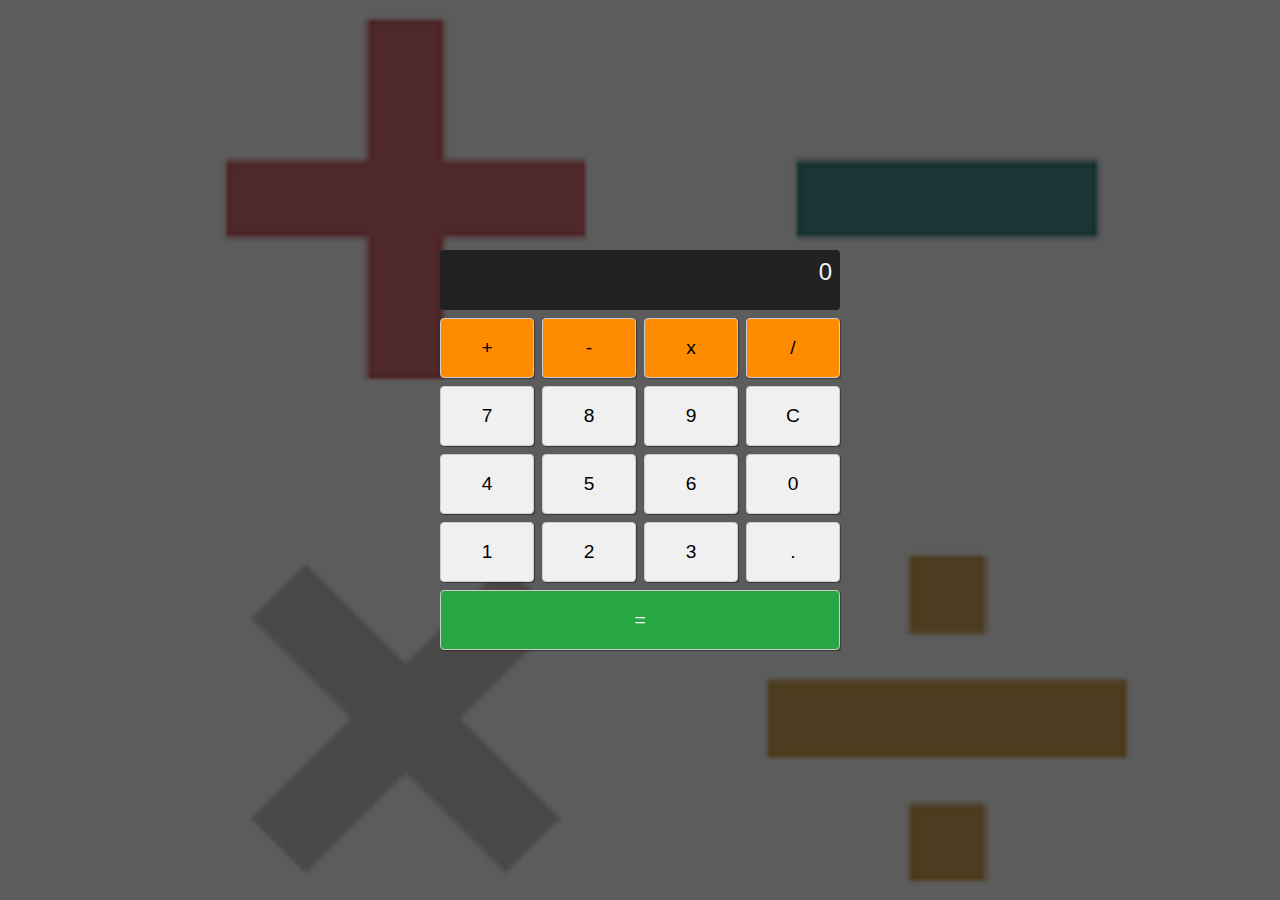
<file: Projetos-JavaScript/Projeto Calculadora/index.html>
<!DOCTYPE html>
<html lang="en">
<head>
    <meta charset="UTF-8">
    <meta name="viewport" content="width=device-width, initial-scale=1.0">
    <link rel="shortcut icon" href="assets/images/favicon.ico" type="image/x-icon">
    <link rel="stylesheet" href="assets/css/style.css">
    <script defer src="assets/js/script.js"></script>
    <title>Calculadora</title>
</head>
<body>
    <div class="calculator">
        <div class="display" id="display">0</div>
        <button class="btn operador" onclick="clique('+')">+</button>
        <button class="btn operador" onclick="clique('-')">-</button>
        <button class="btn operador" onclick="clique('*')">x</button>
        <button class="btn operador" onclick="clique('/')">/</button>
        <button class="btn" onclick="clique('7')">7</button>
        <button class="btn" onclick="clique('8')">8</button>
        <button class="btn" onclick="clique('9')">9</button>
        <button class="btn" onclick="limparDisplay()">C</button>
        <button class="btn" onclick="clique('4')">4</button>
        <button class="btn" onclick="clique('5')">5</button>
        <button class="btn" onclick="clique('6')">6</button>
        <button class="btn" onclick="clique('0')">0</button>
        <button class="btn" onclick="clique('1')">1</button>
        <button class="btn" onclick="clique('2')">2</button>
        <button class="btn" onclick="clique('3')">3</button>
        <button class="btn" onclick="clique('.')">.</button>
        <button class="btn" onclick="calculaResultado()" id="equals">=</button>
    </div>
</body>
</html>
</file>
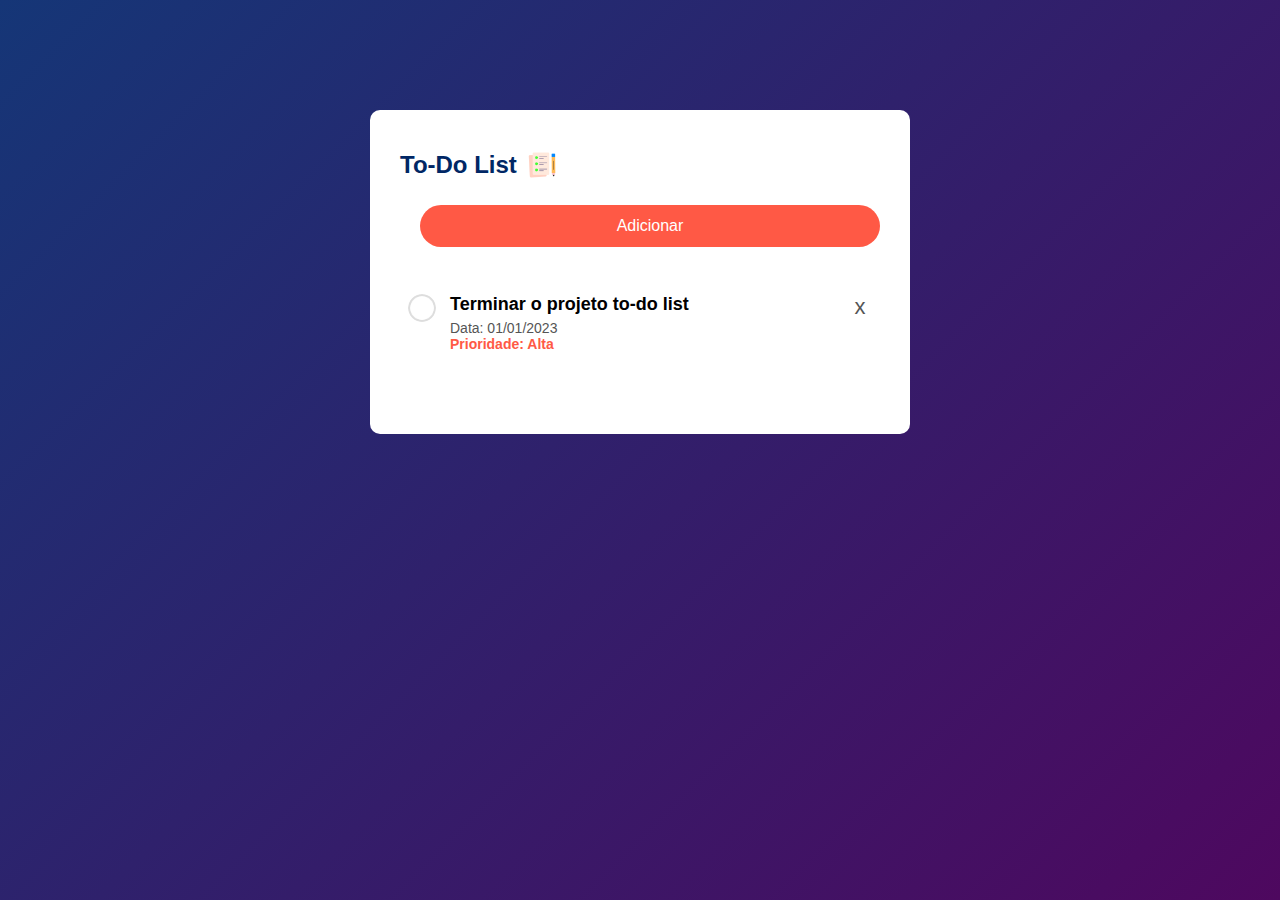
<file: Projetos-JavaScript/Projeto To-Do List/index.html>
<!DOCTYPE html>
<html lang="pt-br">
<head>
    <meta charset="UTF-8">
    <meta name="viewport" content="width=device-width, initial-scale=1.0">
    <link rel="shortcut icon" href="assets/imagens/favicon.ico" type="image/x-icon">
    <link rel="stylesheet" href="assets/css/style.css">
    <script defer src="assets/js/script.js"></script>
    <title>To-Do List</title>
</head>
<body>
    <div class="container">
        <div class="todo-app">
            <h2>To-Do List <img src="assets/imagens/icon.png" alt=""></h2>
            <div class="row">
                <button onclick="abrirModal()" id="addtarefa">Adicionar</button>
            </div>
            <ul id="listContainer">
                <li class="tarefa">
                    <div class="info">
                        <div class="descricao">Terminar o projeto to-do list</div>
                        <div class="data">Data: 01/01/2023</div>
                        <div class="prioridade">Prioridade: Alta</div>
                    </div>
                    <span class="buttonExcluir">x</span>
                </li>
                <!-- Outras tarefas aqui -->
            </ul>
        </div>

        <div id="taskModal" class="modal">
            <div class="modal-content">
                <span onclick="closeModal()" class="close" id="closeModalBtn">&times;</span>
              <h2>Tarefa</h2>
              <form id="taskForm">
                <label for="description">Descrição:</label>
                <input type="text" id="tarefa" name="description" required>
          
                <label for="date">Data:</label>
                <input type="date" id="date" name="date" required>
          
                <label for="priority">Prioridade:</label>
                <select id="priority" name="priority" required>
                  <option value="alta">Alta</option>
                  <option value="media">Media</option>
                  <option value="baixa">Baixa</option>
                </select>
          
                <button onclick="addTarefa()" type="submit">Adicionar Tarefa</button>
              </form>
            </div>
          </div>
    </div>
</body>
</html>
</file>
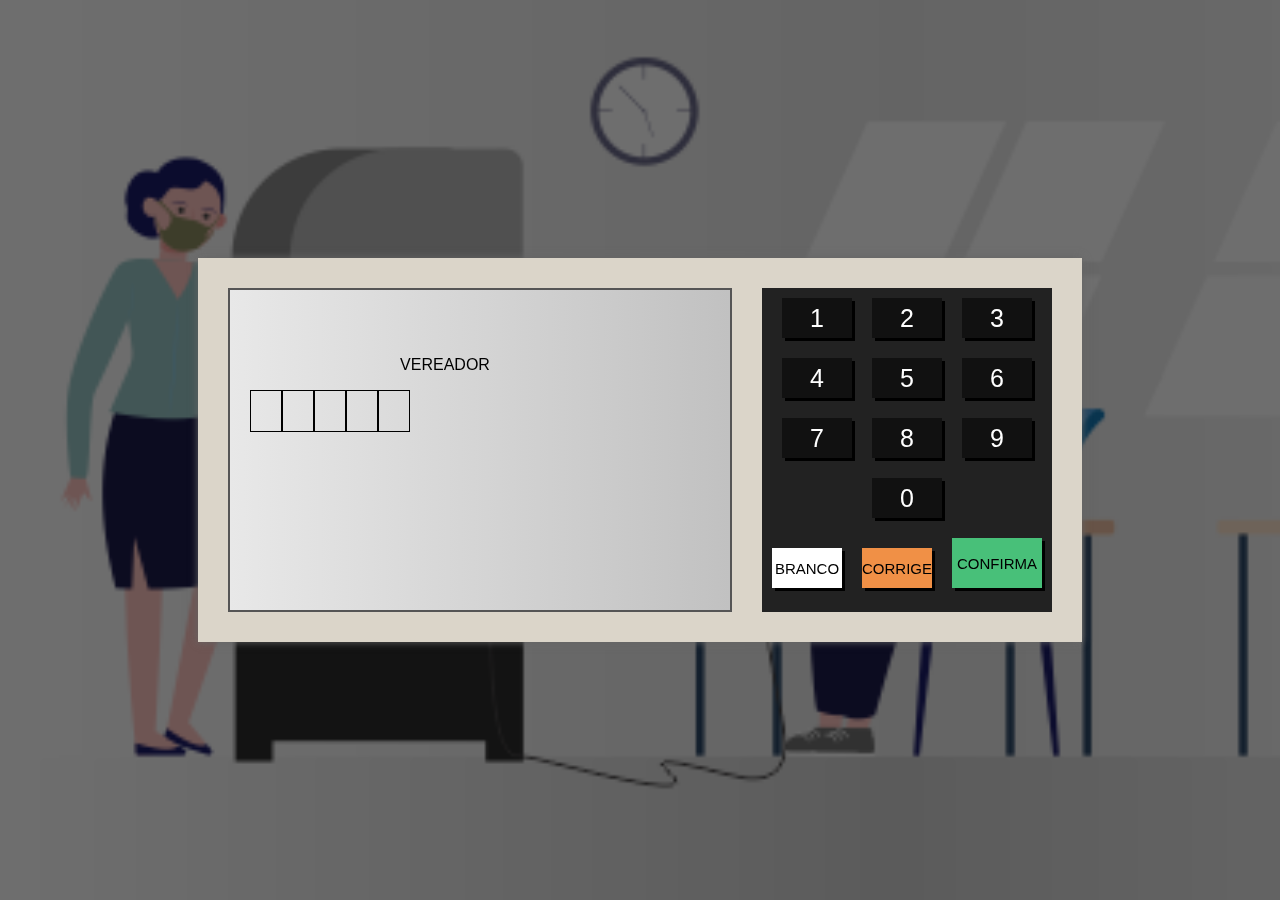
<file: Projetos-JavaScript/Projeto Urna Eletrônica/index.html>
<!DOCTYPE html>
<html lang="en">
<head>
    <meta charset="UTF-8">
    <meta name="viewport" content="width=device-width, initial-scale=1.0">
    <script defer src="assets/js/etapas.js"></script>
    <script defer src="assets/js/script.js"></script>
    <link rel="shortcut icon" href="assets/images/favicon.ico" type="image/x-icon">
    <link rel="stylesheet" href="assets/css/style.css">
    <title>Urna Eletrônica</title>
</head>
<body>
    <div class="urna">
        <div class="tela">
            <div class="d-1">
                <div class="d-1-left">
                    <div class="d-1-1">
                        <span>SEU VOTO PARA</span>
                    </div>
                    <div class="d-1-2">
                        <span>VEREADOR</span>
                    </div>
                    <div class="d-1-3">
                       <div class="numero pisca"></div>
                       <div class="numero"></div>
                    </div>
                    <div class="d-1-4">
                        Nome: JP <br>
                        Partido: jpjp <br>
                        Vice-prefeito: Campos
                     </div>
                </div>
                <div class="d-1-right">
                    <div class="d-1-image">
                        <img src="assets/images/candidato1.jpg" alt="">
                        Prefeito
                    </div>
                    <div class="d-1-image small">
                        <img src="assets/images/vice1.jpg" alt="">
                        Vice-prefeito
                    </div>
                </div>
            </div>
            <div class="d-2">
                Aperte a tela: <br>
                CONFIRMA para CONFIRMAR este voto <br>
                CORRIGE para REINICIAR este voto
            </div>
        </div>
        <div class="teclado">
            <div class="teclado-linha">
                <div class="teclado-botao" onclick="clicou('1')">1</div>
                <div class="teclado-botao" onclick="clicou('2')">2</div>
                <div class="teclado-botao" onclick="clicou('3')">3</div>
            </div>
            <div class="teclado-linha">
                <div class="teclado-botao" onclick="clicou('4')">4</div>
                <div class="teclado-botao" onclick="clicou('5')">5</div>
                <div class="teclado-botao" onclick="clicou('6')">6</div>
            </div>
            <div class="teclado-linha">
                <div class="teclado-botao" onclick="clicou('7')">7</div>
                <div class="teclado-botao" onclick="clicou('8')">8</div>
                <div class="teclado-botao" onclick="clicou('9')">9</div>
            </div>
            <div class="teclado-linha">
                <div class="teclado-botao" onclick="clicou('0')">0</div>
            </div>
            <div class="teclado-linha">
                <div class="teclado-botao botao-branco" onclick="branco()">BRANCO</div>
                <div class="teclado-botao botao-corrige" onclick="corrige()">CORRIGE</div>
                <div class="teclado-botao botao-confirma" onclick="confirma()">CONFIRMA</div>
            </div>
        </div>
    </div>

    <audio class="audio-digito" src="assets/sounds/Urna-digito.mp3"></audio>
    <audio class="audio-fim" src="assets/sounds/urna-fim.mp3"></audio>
</body>
</html>
</file>
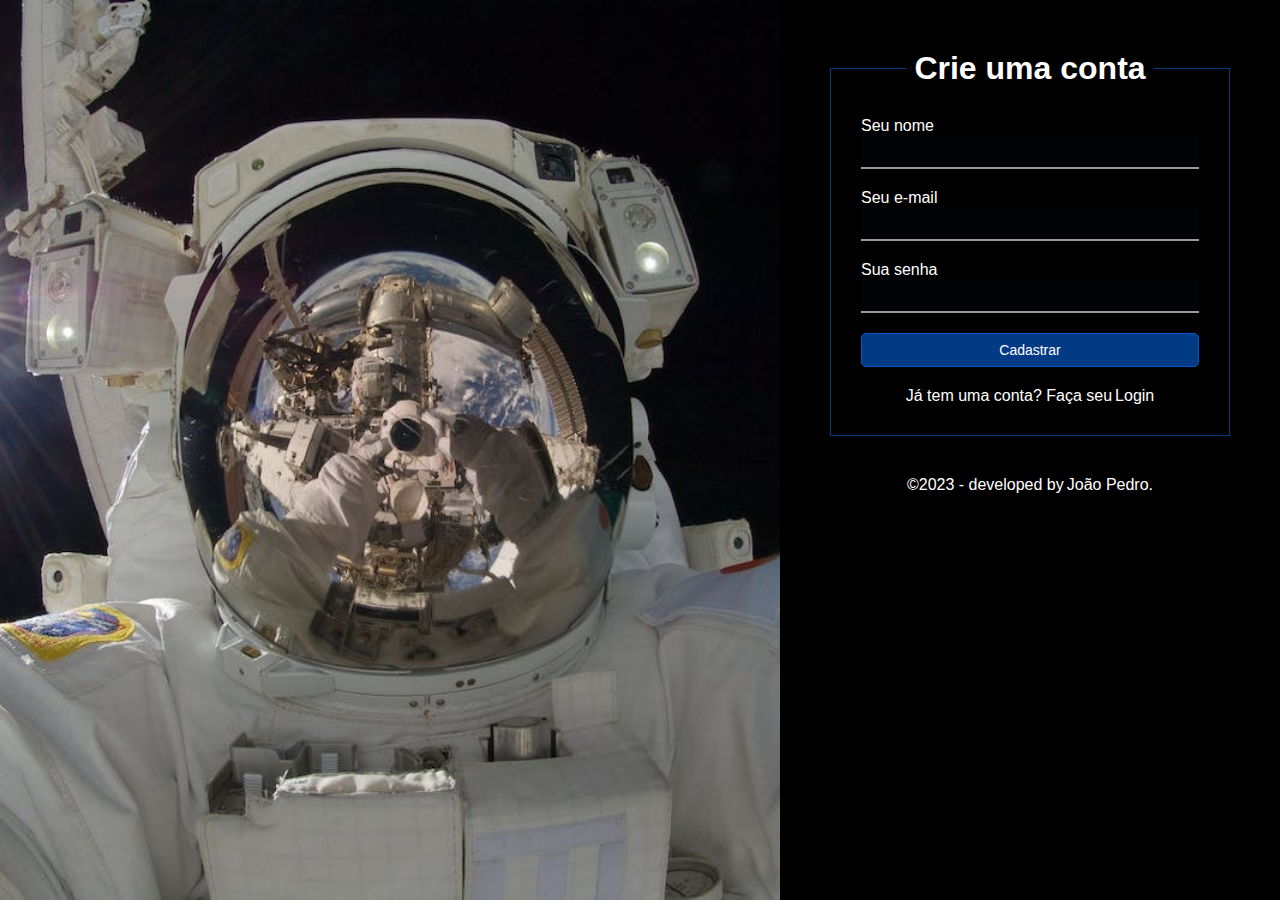
<file: Projetos-JavaScript/Projeto Validador de Formulários/index.html>
<!DOCTYPE html>
<html lang="en">
<head>
    <meta charset="UTF-8">
    <meta name="viewport" content="width=device-width, initial-scale=1.0">
    <title>Validador de Formulário</title>
    <link rel="shortcut icon" href="assets/images/favicon.ico" type="image/x-icon">
    <link rel="stylesheet" href="assets/css/style.css">
    <script defer src="assets/js/script.js"></script>
</head>
<body>
    <div class="screen">
        <div class="left-side">
            <!-- <img src="assets/images/financial_data.png" alt=""> -->
        </div>
        <div class="right-side">
            <fieldset>
                <legend><h1>Crie uma conta</h1></legend>

                <form method="POST" action="cadastro.PHP" class="validator">
                    <label>
                        Seu nome <br>
                        <input type="text" name="name" data-rules="required|min=2">
                    </label>
                    <label>
                        Seu e-mail <br>
                        <input type="email" name="email" data-rules="required|email">
                    </label>
                    <label>
                        Sua senha <br>
                        <input type="password" name="password" data-rules="required|min=4">
                    </label>
                    <label>
                        <input type="submit" value="Cadastrar" id="button">
                    </label>
                </form>

                <div class="login">
                    Já tem uma conta? Faça seu <a href="">Login</a>
                </div>
            </fieldset>
            <div class="autoria">
                ©2023 - developed by <a href="https://github.com/joaopedroccarvalho" target="_blank">João Pedro</a>.
            </div>
        </div>
    </div>
</body>
</html>
</file>
<file: Projetos-JavaScript/Projeto Calculadora/assets/css/style.css>
body {
    margin: 0;
    width: 100vw;
    height: 100vh;
    display: flex;
    justify-content: center;
    align-items: center;
    font-family: Arial, Helvetica, sans-serif;
    position: relative; /* Adiciona position:relative para criar um contexto de empilhamento para o ::before */
    overflow: hidden; /* Garante que qualquer conteúdo extra não ultrapasse o body */
}

body::before {
    content: "";
    background: rgba(15, 15, 15, 0.678); /* Ajuste o valor do canal alfa conforme necessário */
    position: absolute;
    width: 100%;
    height: 100%;
    z-index: -1; /* Coloca o ::before atrás do conteúdo do body */
}

body::after {
    content: "";
    background: url(../images/download.png);
    position: absolute;
    width: 100%;
    height: 100%;
    background-position: left;
    background-size: cover;
    z-index: -2; /* Coloca o ::after atrás de tudo */
}

.calculator {
    display: grid;
    grid-template-columns: repeat(4, 1fr);
    grid-gap: 8px;
    width: 400px;
    height: 400px;
    margin: auto;
}

.display {
    grid-column: span 4;
    background-color: #222;
    color: #f4f4f4;
    font-size: 1.5em;
    text-align: right;
    padding: 8px;
    border-radius: 4px;
}

.btn {
    font-size: 1.2em;
    padding: 10px;
    background-color: #f0f0f0;
    border: 1px solid #ccc;
    cursor: pointer;
    box-shadow: 1px 1px 1px #00000060;
    border-radius: 4px;
}

.operador {
    background-color: #ff8c00;
}

#equals {
    grid-column: span 4;
    background-color: #28a745;
    color: #fff;
}

.btn:hover {
    background-color: #ddd;
}
</file>
<file: Projetos-JavaScript/Projeto To-Do List/assets/css/style.css>
* {
    margin: 0;
    padding: 0;
    font-family: 'Popins', sans-serif;
    box-sizing: border-box;
}
.container {
    width: 100%;
    min-height: 100vh;
    background: linear-gradient(135deg, #153677, #4e085f);
    padding: 10px;
}
.todo-app {
    width: 100%;
    max-width: 540px;
    background: #fff;
    margin: 100px auto 20px;
    padding: 40px 30px 70px;
    border-radius: 10px;
}
.todo-app h2 {
    color: #002765;
    display: flex;
    align-items: center;
    margin-bottom: 20px;
}
.todo-app h2 img {
    width: 30px;
    margin-left: 10px;
}
.row {
    display: flex;
    align-items: center;
    justify-content: space-between;
    /* background: #edeef0; */
    border-radius: 30px;
    padding-left: 20px;
    margin-bottom: 25px;
}
/* input {
    flex: 1;
    border: none;
    outline: none;
    background: transparent;
    padding: 10px;
    font-weight: 14px;
} */
#addtarefa {
    border: none;
    outline: none;
    padding: 12px 50px;
    background: #ff5945;
    color: #fff;
    font-size: 16px;
    border-radius: 40px;
    cursor: pointer;
}
ul li{
    list-style: none;
    font-size: 17px;
    padding: 12px 8px 12px 50px;
    user-select: none;
    cursor: pointer;
    position: relative;
}
ul li::before {
    content: '';
    position: absolute;
    height: 28px;
    width: 28px;
    border-radius: 50px;
    background-image: url(../imagens/unchecked.png);
    background-size: cover;
    background-position: center;
    top: 12px;
    left: 8px;
}
ul li.checked {
    color: #555;
    text-decoration: line-through;
    
}
ul li.checked::before {
    background-image: url(../imagens/checked.png);
}
ul li span{
    position: absolute;
    right: 0;
    top: 5px;
    width: 40px;
    height: 40px;
    font-size: 22px;
    color: #555;
    line-height: 40px;
    text-align: center;
    border-radius: 50px;
}
ul li span:hover {
    background: #edeef0;
}
.tarefa .descricao {
    font-size: 18px;
    margin-bottom: 5px;
    font-weight: bold;
}

.tarefa .data {
    font-size: 14px;
    color: #555;
}

.tarefa .prioridade {
    font-size: 14px;
    color: #ff5945;
    font-weight: bold;
}
.tarefa span {
    width: 40px;
    height: 40px;
    font-size: 22px;
    color: #555;
    line-height: 40px;
    text-align: center;
    border-radius: 50px;
    cursor: pointer;
}

.tarefa span:hover {
    background: #edeef0;
}
/* Area modal */

  .modal {
    display: none;
    position: fixed;
    z-index: 1;
    left: 0;
    top: 0;
    width: 100%;
    height: 100%;
    overflow: auto;
    background-color: rgba(0, 0, 0, 0.5);
  }
  
  .modal-content {
    width: 100%;
    max-width: 540px;
    background: #fff;
    margin: 100px auto 20px;
    padding: 40px 30px 70px;
    border-radius: 10px;
  }
  
  .close {
    color: #aaa;
    float: right;
    font-size: 28px;
    font-weight: bold;
    cursor: pointer;
  }
  
  .close:hover,
  .close:focus {
    color: black;
  }
  
  label {
    display: block;
    margin-top: 10px;
  }
  
  input, select, button {
    width: 100%;
    padding: 10px;
    margin-top: 5px;
    margin-bottom: 10px;
    border-radius: 10px;
    border: 1px solid black;
  }
  
  button {
    background-color: #ff5945;
    color: white;
    border: none;
    padding: 10px 20px;
    text-align: center;
    text-decoration: none;
    display: inline-block;
    font-size: 16px;
    cursor: pointer;
  }
  
  button:hover {
    background-color: #e04a39;
  }

.prioridade-alta {
    color: rgb(182, 4, 4);
}

.prioridade-media {
    color: rgb(255, 196, 0);
}

.prioridade-baixa {
    color: #153677;
}
</file>
<file: Projetos-JavaScript/Projeto Urna Eletrônica/assets/css/style.css>
@keyframes pisca {
    0% { opacity: 0.2; }
    50% { opacity: 1; }
    100% { opacity: 0.2; }
}

body {
    margin: 0;
    width: 100vw;
    height: 100vh;
    display: flex;
    justify-content: center;
    align-items: center;
    font-family: Arial, Helvetica, sans-serif;
    position: relative; /* Adiciona position:relative para criar um contexto de empilhamento para o ::before */
    overflow: hidden; /* Garante que qualquer conteúdo extra não ultrapasse o body */
}

body::before {
    content: "";
    background: rgba(15, 15, 15, 0.603); /* Ajuste o valor do canal alfa conforme necessário */
    position: absolute;
    width: 100%;
    height: 100%;
    z-index: -1; /* Coloca o ::before atrás do conteúdo do body */
}

body::after {
    content: "";
    background: url(../images/quadro6_mesarios.png);
    position: fixed;
    width: 100%;
    height: 100%;
    background-size: cover;
    z-index: -2; /* Coloca o ::after atrás de tudo */
}

.urna {
    background-color: #dbd5c9;
    padding: 30px;
    display: flex;
    box-shadow: 0px 0px 8px #666;
}
.tela {
    width: 500px;
    height: 320px;
    background: linear-gradient(to right, #e8e8e8, #c1c1c1);
    border: 2px solid #555;
    display: flex;
    flex-direction: column;
}
.teclado {
    background-color: #222;
    margin-left: 30px;
}
.teclado-linha {
    display: flex;
    justify-content: center;
    align-items: flex-end;
}
.teclado-botao {
    width: 70px;
    height: 40px;
    background-color: #111;
    color: #fff;
    font-size: 25px;
    display: flex;
    justify-content: center;
    align-items: center;
    margin: 10px;
    cursor: pointer;
    box-shadow: 3px 3px 0px #000;
}
.botao-branco {
    background-color: #fff;
    color: #000;
    font-size: 15px;
}
.botao-corrige {
    background-color: #f09046;
    color: #000;
    font-size: 15px;
}
.botao-confirma {
    background-color: #48c079;
    color: #000;
    font-size: 15px;
    width: 90px;
    height: 50px;
}

.d-1 {
    flex: 1;
    display: flex;
}
.d-1-left {
    flex: 1;
    display: flex;
    flex-direction: column;
    padding-left: 20px;
}
.d-1-1 {
    height: 50px;
    display: flex;
    align-items: center;
}
.d-1-2 {
    height: 50px;
    display: flex;
    align-items: center;
    justify-content: center;
}
.d-1-3 {
    height: 50px;
    display: flex;
}
.numero {
    display: inline-block;
    width: 30px;
    height: 40px;
    border: 1px solid #000;
    text-align: center;
    line-height: 40px;
    font-size: 25px;
}
.pisca {
    animation-name: pisca;
    animation-duration: 1s;
    animation-iteration-count: infinite;
}
.d-1-4 {
    flex: 1;
    line-height: 30px;
}
.d-1-right {
    width: 90px;
    display: flex;
    flex-direction: column;
    align-items: flex-end;
}
.d-1-image {
    border: 1px solid #000;
    background-color: white;
    text-align: center;
    font-size: 14px;
}
.d-1-image img {
    width: 100%;
    height: 18vh;
}
.d-1-image.small {
    width: 80%;
    font-size: 12px;
}
.d-2 {
    height: 50px;
    font-size: 14px;
    border-top: 2px solid #000;
    padding-left: 10px;
}
.aviso-grande {
    font-size: 40px;
    font-weight: bold;
}
.aviso-gigante {
    font-size: 70px;
    font-weight: bold;
    flex: 1;
    display: flex;
    justify-content: center;
    align-items: center;
}



@media (max-width: 884px) {
    .urna {
        width: 90%;
    }
}

@media (max-width: 660px) {
    .urna {
        flex-direction: column;
        align-items: center;
    }

    .tela {
        width: 90%;
    }

    .teclado {
        margin-top: 10px;
        margin-left: 0px;
    }
}
</file>
<file: Projetos-JavaScript/Projeto Validador de Formulários/assets/css/style.css>
*{
    margin: 0px;
    padding: 0;
    box-sizing: border-box;
    font-family: 'Open Sans', sans-serif;
}

.screen{
    display: flex;
    height: 100vh;
}

.left-side{
    flex: 1;
    background-image: url('../images/astronaut.jpg');
    width: 80%;
    height: 100vh;
    background-position: center;
    background-repeat: no-repeat;
    background-size: cover;
}

.left-side img{
    width: 800px;
    height: 100vh;
}

.right-side{
    width: 500px;
    background-color: #000;
    color: #fff;
    padding: 50px;
}

.right-side fieldset{
    padding: 30px;
    border: 1px solid #023a83;
}

h1{
    padding-left: 8px;
    padding-right: 8px;
    font-family: 'Oswald', sans-serif;
}

.right-side legend{
    text-align: center;
    
}

.right-side label{
    display: block;
    margin-bottom: 20px;
}

.right-side input{
    background-color: #010204;
    color: #fff;
    border: none;
    border-bottom: 2px solid #999;
    width: 100%;
    padding: 8px;
    font-size: 14px;
    outline: none;
}

.right-side input:focus{
    border-bottom: 2px solid #023a83;
}

.right-side a{
    color: #fff;
}

.right-side a:hover{
    color: #ccc;
}

.right-side #button{
    width: 100%;
    border-radius: 5px;
    padding: 8px;
    font-size: 14px;
    background-color: #023a83;
    border: 1px solid #035acc;
    cursor: pointer;
    color: #fff;
}

#button:hover {
    background-color: #035acc;
    border: 1px solid #023a83;
    color: #fff;
}

.error {
    font-size: 11px;
    padding: 4px;
    color: #A6032F;
}
.login,
.autoria {
    display: flex;
    justify-content: center;
    align-items: center;
}
.login a,
.autoria a {
    text-decoration: none;
    margin-left: 3px;
}
.login a:hover,
.autoria a:hover {
    color: #035acc;
}
.autoria {
    margin-top: 40px;
}
</file>
